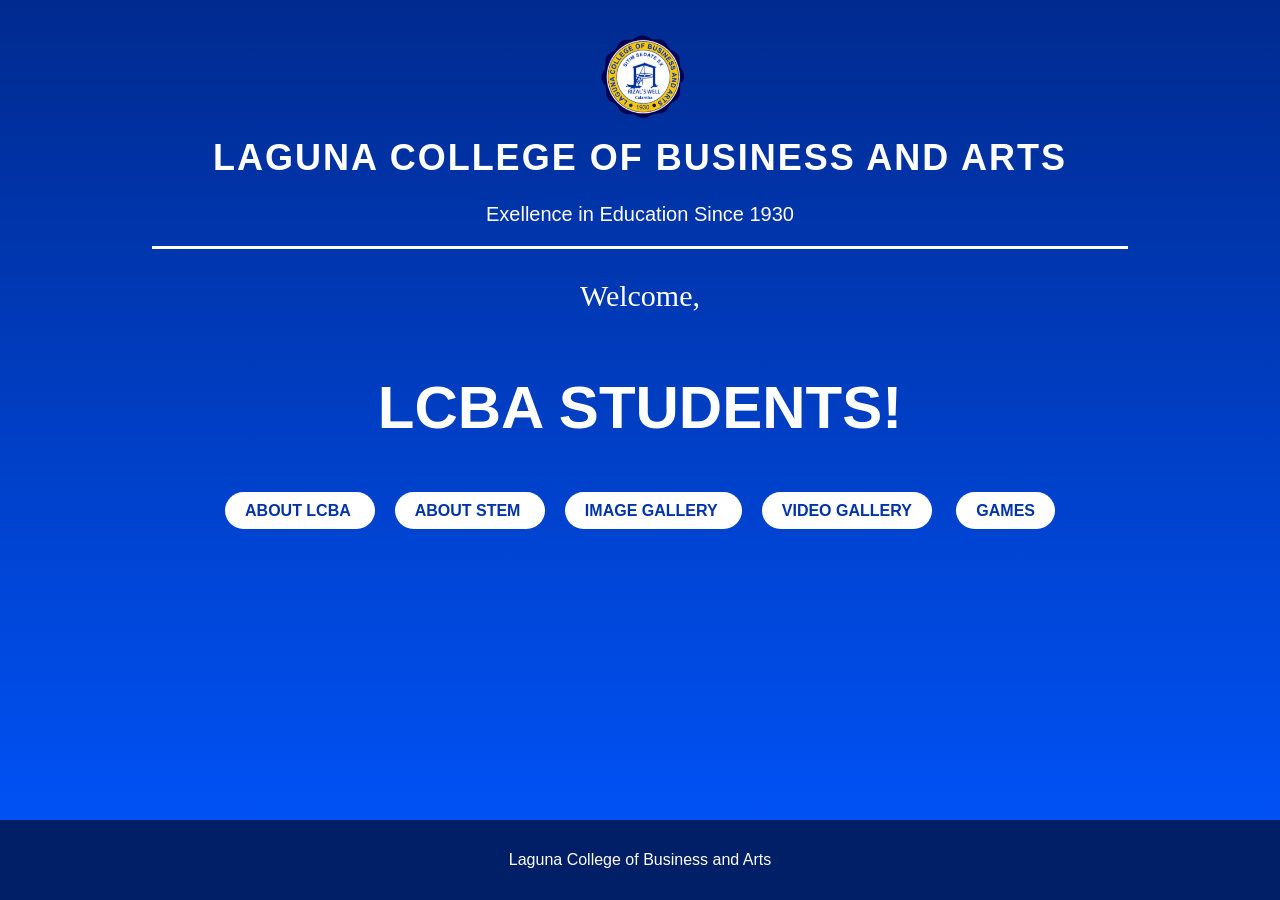
<file: index.html>
<!DOCTYPE html>
<html lang="en">
<head>
    <meta charset="UTF-8">
    <meta name="viewport" content="width=device-width, initial-scale=1.0">
    <title> LCBA WEBPAGE BY PERDIGON AND VELUZ </title>
    <link rel="stylesheet" href="lcbastyle.css">

</head>
<body>

<header>
<img src="lcbalogo.png" class="logo">
<h1>LAGUNA COLLEGE OF BUSINESS AND ARTS</h1>
<p class="subtitle">Exellence in Education Since 1930</p>
<div class="line"></div>

<p class="welcome">Welcome,</p>
<p class="lcbaians"> LCBA STUDENTS!</p>

<div class="buttons">
<a href="aboutlcba.html"> ABOUT LCBA </a>
<a href="aboutstem.html"> ABOUT STEM </a>
<a href="imagegallery.html"> IMAGE GALLERY </a>
<a href="videogallery.html"> VIDEO GALLERY</a>
<a href="puzzle.html"> GAMES </a>
</div>
</header>

<footer>
<p>Laguna College of Business and Arts</p>
</footer>
</body>
</html>
</file>
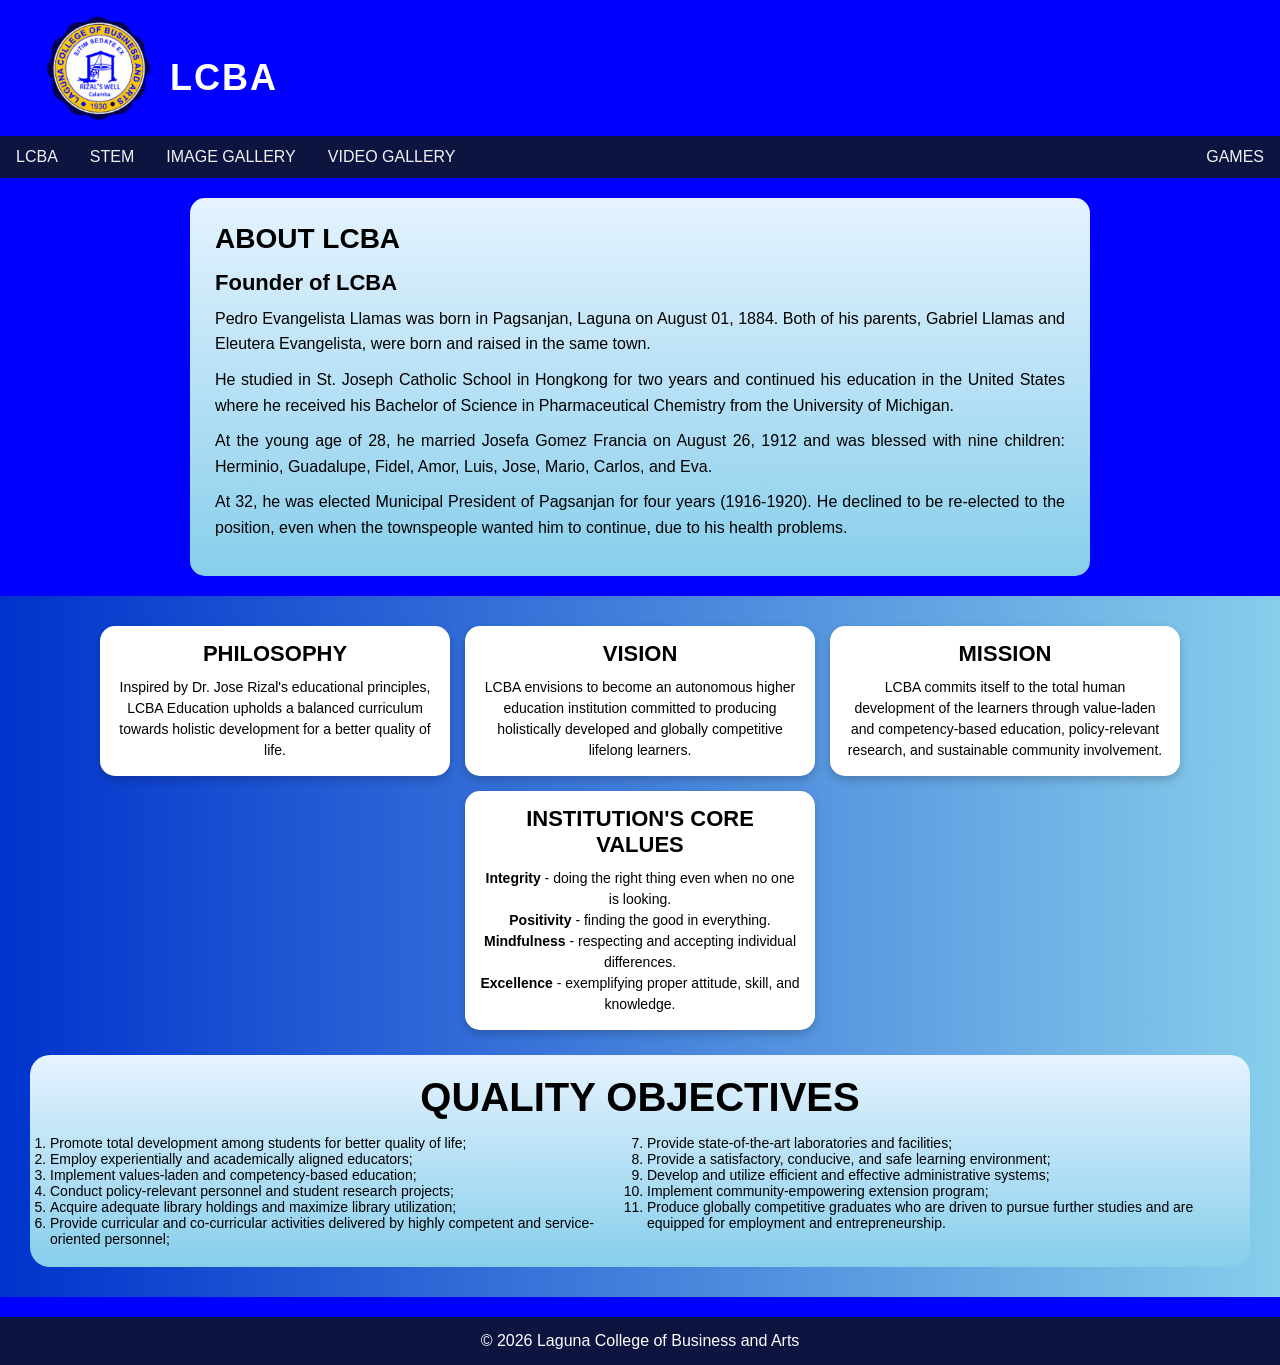
<file: aboutlcba.html>
<!DOCTYPE html>
<html lang="en">
<head>
  <meta charset="UTF-8">
  <meta name="viewport" content="width=device-width, initial-scale=1.0">
  <title> LCBA </title>
  <link rel="stylesheet" href="style.css">
</head>
<body>


<!-- Header -->
<div class="header">
  <img src="lcbalogo.png" alt="Lcba Logo">
  <h1> LCBA </h1>
</div>

<!-- Navigation Bar -->
<div class="navbar">
  <a href="aboutlcba.html"> LCBA </a>
  <a href="aboutstem.html"> STEM</a>
  <a href="imagegallery.html">IMAGE GALLERY</a>
  <a href="videogallery.html">VIDEO GALLERY</a>
  <a href="puzzle.html" style="float:right">GAMES</a>
</div>
<!-- Main Content -->
<div class="content">
  <h2>ABOUT LCBA</h2>
  
  <h3>Founder of LCBA</h3>
  <p>
    Pedro Evangelista Llamas was born in Pagsanjan, Laguna on August 01, 1884. 
    Both of his parents, Gabriel Llamas and Eleutera Evangelista, were born and 
    raised in the same town.
  </p>
  <p>
    He studied in St. Joseph Catholic School in Hongkong for two years and 
    continued his education in the United States where he received his Bachelor 
    of Science in Pharmaceutical Chemistry from the University of Michigan.
  </p>
  <p>
    At the young age of 28, he married Josefa Gomez Francia on August 26, 1912 
    and was blessed with nine children: Herminio, Guadalupe, Fidel, Amor, Luis, 
    Jose, Mario, Carlos, and Eva.
  </p>
  <p>
    At 32, he was elected Municipal President of Pagsanjan for four years 
    (1916-1920). He declined to be re-elected to the position, even when the 
    townspeople wanted him to continue, due to his health problems.
  </p>
</div>

<div class="blue-section">

  <div class="cards">

    <div class="card">
      <h3>PHILOSOPHY</h3>
      <p>
        Inspired by Dr. Jose Rizal's educational principles, LCBA Education
        upholds a balanced curriculum towards holistic development for a better
        quality of life.
      </p>
    </div>

    <div class="card">
      <h3>VISION</h3>
      <p>
        LCBA envisions to become an autonomous higher education institution
        committed to producing holistically developed and globally competitive
        lifelong learners.
      </p>
    </div>

    <div class="card">
      <h3>MISSION</h3>
      <p>
        LCBA commits itself to the total human development of the learners through
        value-laden and competency-based education, policy-relevant research, and
        sustainable community involvement.
      </p>
    </div>

    <div class="card">
      <h3>INSTITUTION'S CORE VALUES</h3>
      <p><b>Integrity</b> - doing the right thing even when no one is looking.</p>
      <p><b>Positivity</b> - finding the good in everything.</p>
      <p><b>Mindfulness</b> - respecting and accepting individual differences.</p>
      <p><b>Excellence</b> - exemplifying proper attitude, skill, and knowledge.</p>
    </div>

  </div>

  <div class="quality-box">
    <h2>QUALITY OBJECTIVES</h2>
    <ol>
      <li>Promote total development among students for better quality of life;</li>
      <li>Employ experientially and academically aligned educators;</li>
      <li>Implement values-laden and competency-based education;</li>
      <li>Conduct policy-relevant personnel and student research projects;</li>
      <li>Acquire adequate library holdings and maximize library utilization;</li>
      <li>Provide curricular and co-curricular activities delivered by highly competent and service-oriented personnel;</li>
      <li>Provide state-of-the-art laboratories and facilities;</li>
      <li>Provide a satisfactory, conducive, and safe learning environment;</li>
      <li>Develop and utilize efficient and effective administrative systems;</li>
      <li>Implement community-empowering extension program;</li>
      <li>Produce globally competitive graduates who are driven to pursue further studies and are equipped for employment and entrepreneurship.</li>
    </ol>
  </div>

</div>
<!-- Footer -->
<div class="footer">
  <p>© 2026 Laguna College of Business and Arts</p>
</div>

</body>
</html>
</file>
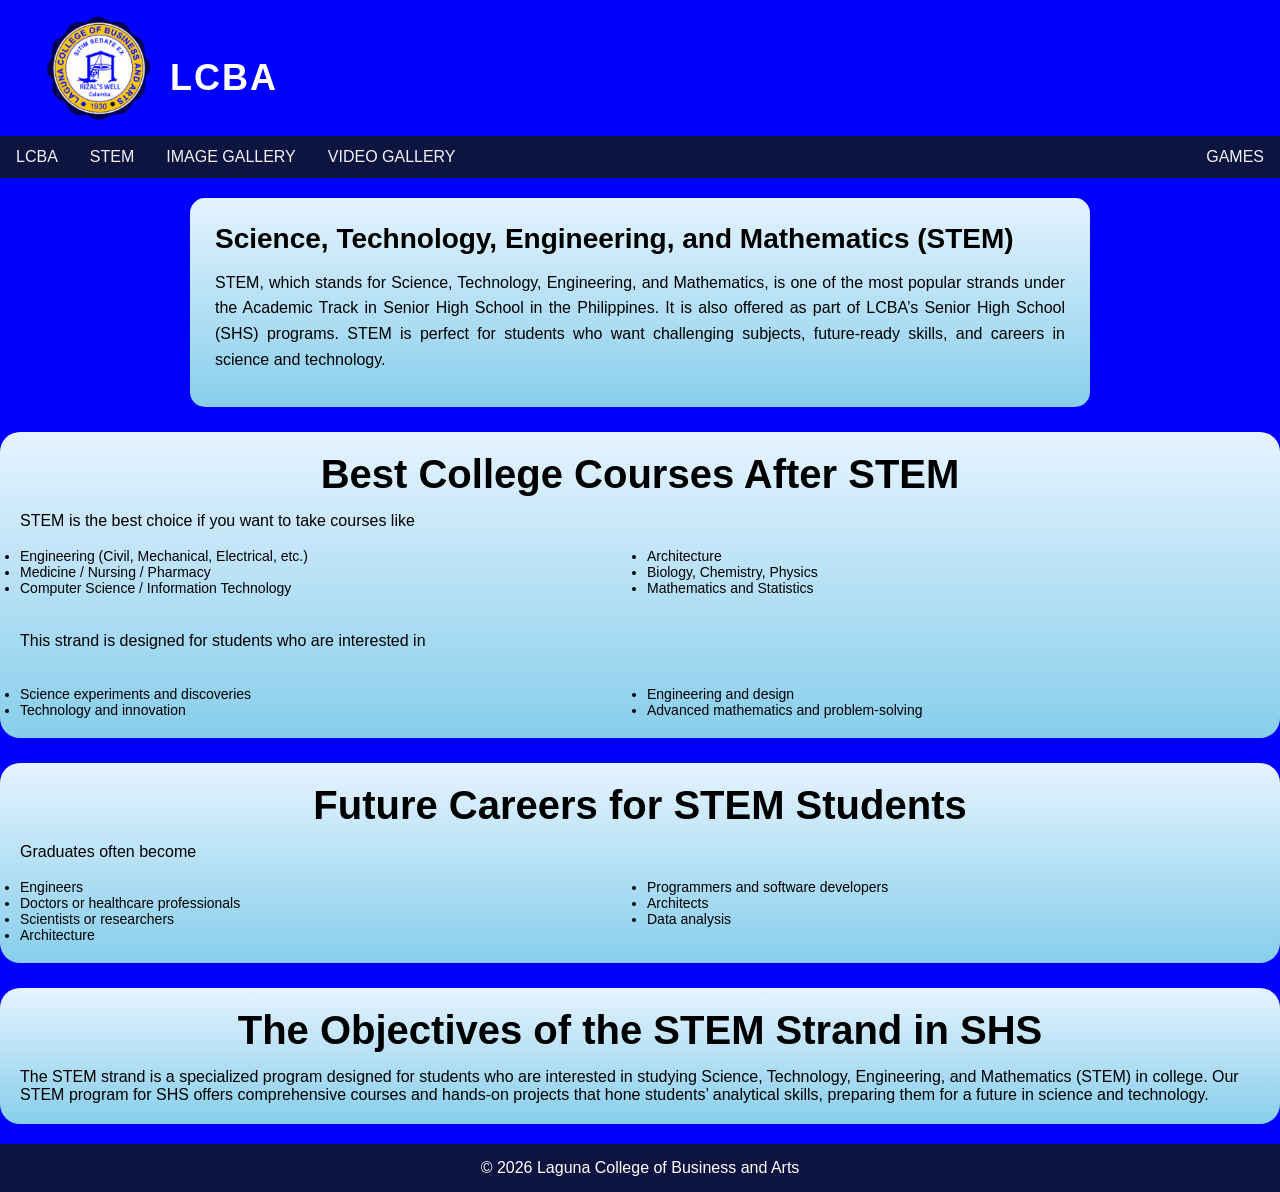
<file: aboutstem.html>
<!DOCTYPE html>
<html lang="en">
<head>
    <meta charset="UTF-8">
    <meta name="viewport" content="width=device-width, initial-scale=1.0">
    <title> ABOUT LCBA </title>
    <link rel="stylesheet" href="style.css">
</head>
<body>

  <!-- Header -->
<div class="header">
  <img src="lcbalogo.png" alt="Lcba Logo">
  <h1> LCBA </h1>
</div>

<!-- Navigation Bar -->
<div class="navbar">
  <a href="aboutlcba.html"> LCBA </a>
  <a href="aboutstem.html"> STEM</a>
  <a href="imagegallery.html">IMAGE GALLERY</a>
  <a href="videogallery.html">VIDEO GALLERY</a>
  <a href="puzzle.html" style="float:right">GAMES</a>
</div>

<!-- Main Content -->
<div class="content">
  <h2> Science, Technology, Engineering, and Mathematics (STEM)
 </h2>
  
  <p> STEM, which stands for Science, Technology, Engineering, and Mathematics, is one of the most popular strands under the Academic Track in Senior High School in the Philippines. It is also offered as part of LCBA’s Senior High School (SHS) programs.
STEM is perfect for students who want challenging subjects, future-ready skills, and careers in science and technology.
</p>
</div>
  

  <div class="quality-box">
    <h2> Best College Courses After STEM </h2>
    <p> STEM is the best choice if you want to take courses like </p>
    <br>
    <ul>
        <li> Engineering (Civil, Mechanical, Electrical, etc.) </li>
        <li> Medicine / Nursing / Pharmacy </li>
        <li> Computer Science / Information Technology </li>
        <li> Architecture </li>
        <li> Biology, Chemistry, Physics </li>
        <li> Mathematics and Statistics </li>
    </ul>
    <br>
    <br>

    <p> This strand is designed for students who are interested in </p>
    <br>
    <br>
    <ul>
        <li> Science experiments and discoveries </li>
        <li> Technology and innovation </li>
        <li> Engineering and design </li>
        <li> Advanced mathematics and problem-solving </li>
    </ul>
  </div>

  <div class="quality-box">
    <h2> Future Careers for STEM Students </h2>
    <p> Graduates often become </p>
    <br>
    <ul>
        <li> Engineers </li>
        <li> Doctors or healthcare professionals </li>
        <li> Scientists or researchers </li>
        <li> Architecture </li>
        <li> Programmers and software developers </li>
        <li> Architects </li>
        <li> Data analysis </li>
    </ul>
  </div>


  <div class="quality-box">
    <h2> The Objectives of the STEM Strand in SHS</h2>
    <p> The STEM strand is a specialized program designed for students who are interested in studying Science, Technology, Engineering, and Mathematics (STEM) in college. Our STEM program for SHS offers comprehensive courses and hands-on projects that hone students’ analytical skills, preparing them for a future in science and technology. </p>

</div>
<!-- Footer -->
<div class="footer">
  <p>© 2026 Laguna College of Business and Arts</p>
</div>

</body>
</html>
</file>
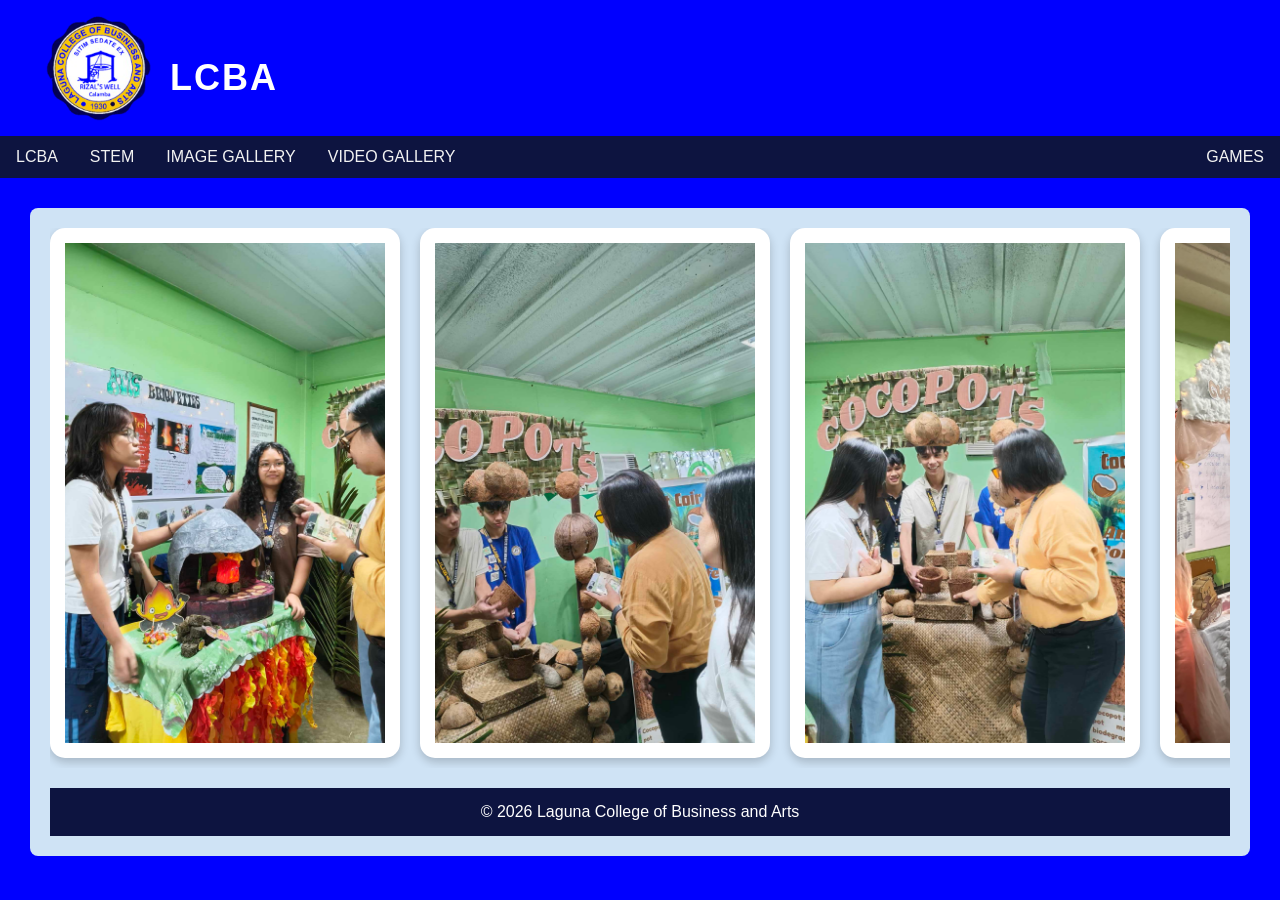
<file: imagegallery.html>
<!DOCTYPE html>
<html lang="en">
<head>
    <meta charset="UTF-8">
    <meta name="viewport" content="width=device-width, initial-scale=1.0">
    <title> IMAGE GALLERY OF STEM </title>
    <link rel="stylesheet" href="style.css">
<body>
</head>



<!-- Header -->
<div class="header">
  <img src="lcbalogo.png" alt="Lcba Logo">
  <h1> LCBA </h1>
</div>

<!-- Navigation Bar -->
<div class="navbar">
  <a href="aboutlcba.html"> LCBA </a>
  <a href="aboutstem.html">STEM</a>
  <a href="imagegallery.html">IMAGE GALLERY</a>
  <a href="videogallery.html">VIDEO GALLERY</a>
  <a href="puzzle.html" style="float:right">GAMES</a>
</div>

<div class="wrapper">
    <div class="gallery">
        <div class="card">
            <img src="STEM1 (1).jpg" alt="Image 1">
        </div>
        <div class="card">
            <img src="STEM1 (2).jpg" alt="Image 2">
        </div>
        <div class="card">
            <img src="STEM1 (3).jpg" alt="Image 3">
        </div>
        <div class="card">
            <img src="STEM1 (4).jpg" alt="Image 1">
        </div>
        <div class="card">
            <img src="STEM1 (5).jpg" alt="Image 1">
        </div>
        <div class="card">
            <img src="STEM1 (6).jpg" alt="Image 1">
        </div>
        <div class="card">
            <img src="STEM1 (7).jpg" alt="Image 1">
        </div>
        <div class="card">
            <img src="STEM1 (8).jpg" alt="Image 1">
        </div>
        <div class="card">
            <img src="STEM1 (9).jpg" alt="Image 1">
        </div>
        <div class="card">
            <img src="STEM1 (10).jpg" alt="Image 1">
        </div>

        <div class="card">
            <img src="STEM1 (11).jpg" alt="Image 1">
        </div>

        <div class="card">
            <img src="STEM1 (12).jpg" alt="Image 1">
        </div>

        <div class="card">
            <img src="STEM1 (13).jpg" alt="Image 1">
        </div>
        <div class="card">
            <img src="STEM1 (14).jpg" alt="Image 1">
        </div>
        <div class="card">
            <img src="STEM (15) .jpg" alt="Image 1">
        </div>
        <div class="card">
            <img src="STEM (16) .jpg" alt="Image 1">
        </div>
        <div class="card">
            <img src="STEM (17) .jpg" alt="Image 1">
        </div>
        <div class="card">
            <img src="STEM (18).jpg" alt="Image 1">
        </div>
        <div class="card">
            <img src="STEM 19.jpg" alt="Image 1">
        </div>
        <div class="card">
            <img src="STEM 20.jpg" alt="Image 1">
        </div>
        <div class="card">
            <img src="STEM 21.jpg" alt="Image 1">
        </div>
        <div class="card">
            <img src="STEM 22.jpg" alt="Image 1">
        </div>
        <div class="card">
            <img src="STEM 23.jpg" alt="Image 1">
        </div>
        <div class="card">
            <img src="STEM 24.jpg" alt="Image 1">
        </div>
        <div class="card">
            <img src="STEM 25.jpg" alt="Image 1">
        </div>
    </div>

<!-- Footer -->
<div class="footer">
  <p>© 2026 Laguna College of Business and Arts</p>
</div>

</body>
</html>
</file>
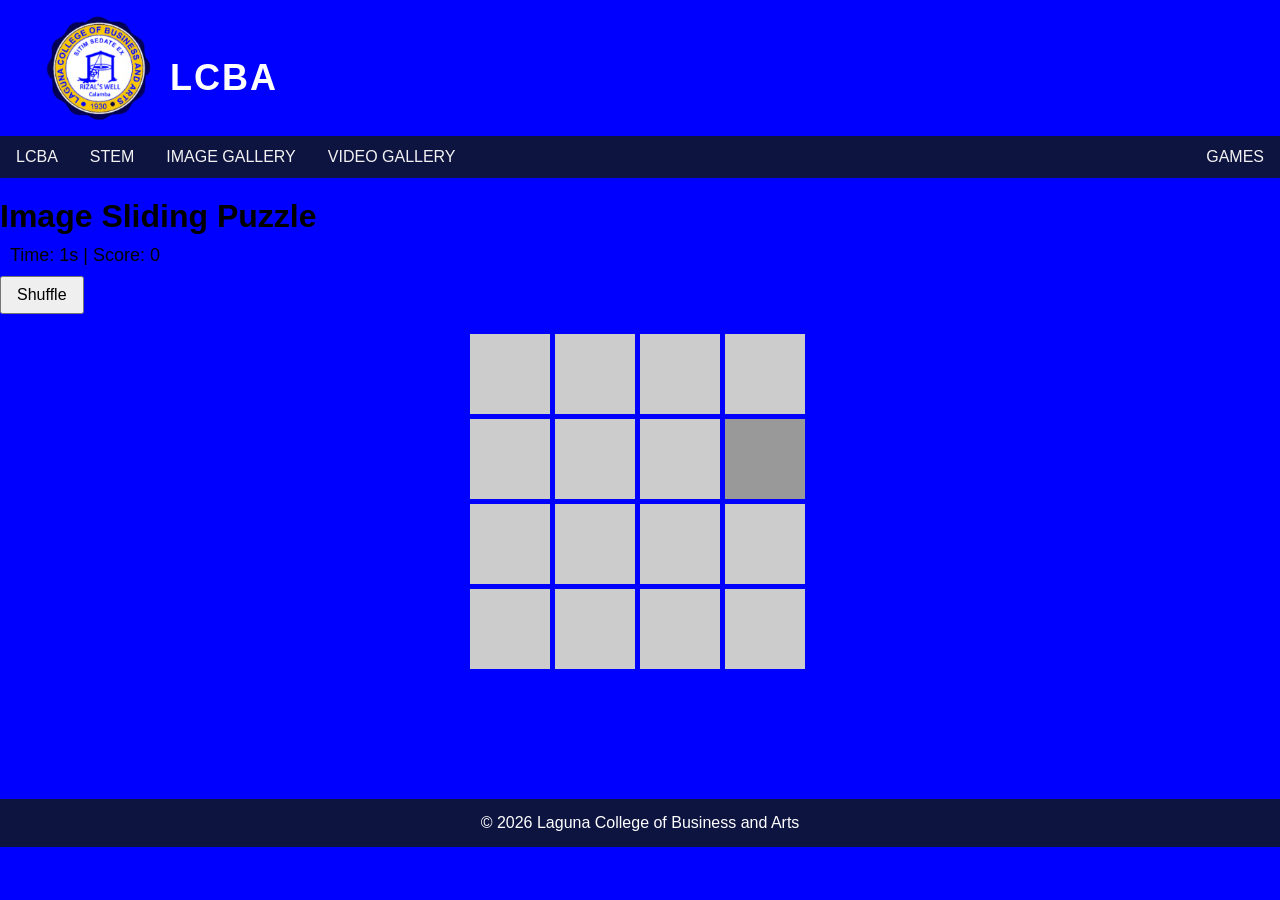
<file: puzzle.html>
<!DOCTYPE html>
<html>
<head>
<meta charset="UTF-8">
<title>Image Puzzle Game</title>
<link rel="stylesheet" href="style.css">

</head>
<body>

<!-- Header -->
<div class="header">
  <img src="lcbalogo.png" alt="Lcba Logo">
  <h1> LCBA </h1>
</div>

<!-- Navigation Bar -->
<div class="navbar">
  <a href="aboutlcba.html"> LCBA </a>
  <a href="aboutstem.html"> STEM</a>
  <a href="imagegallery.html">IMAGE GALLERY</a>
  <a href="videogallery.html">VIDEO GALLERY</a>
  <a href="puzzle.html" style="float:right">GAMES</a>
</div>


<h1>Image Sliding Puzzle</h1>

<div id="info">
    Time: <span id="time">0</span>s |
    Score: <span id="score">0</span>
</div>

<button onclick="startGame()">Shuffle</button>

<div id="puzzle"></div>
 
<script>
  let timerInterval;
let time = 0;
let score = 0;
let size = 4;
let pieces = [];

function startTimer(){
    clearInterval(timerInterval);
    time = 0;
    document.getElementById("time").textContent = time;
    timerInterval = setInterval(()=>{
        time++;
        document.getElementById("time").textContent = time;
    },1000);
}

function updateScore(){
    score++;
    document.getElementById("score").textContent = score;
}

function startGame(){
    score = 0;
    document.getElementById("score").textContent = score;

    pieces = [];
    for(let i=0;i<15;i++) pieces.push(i);
    pieces.push(null);

    shuffle(pieces);
    startTimer();
    render();
}

function render(){
    const puzzle = document.getElementById("puzzle");
    puzzle.innerHTML="";

    pieces.forEach((p,i)=>{
        let div=document.createElement("div");
        div.className="tile";

        if(p===null){
            div.classList.add("empty");
        }else{
            div.style.backgroundImage="url('https://picsum.photos/320')";
            div.style.backgroundSize="320px 320px";

            let row=Math.floor(p/size);
            let col=p%size;
            div.style.backgroundPosition=`-${col*80}px -${row*80}px`;

            div.onclick=()=>move(i);
        }

        puzzle.appendChild(div);
    });
}

function move(i){
    let empty=pieces.indexOf(null);
    let valid=[i-1,i+1,i-4,i+4];

    if(valid.includes(empty) &&
    ((Math.abs(i-empty)==1 && Math.floor(i/4)==Math.floor(empty/4)) ||
     Math.abs(i-empty)==4)){

        [pieces[i],pieces[empty]]=[pieces[empty],pieces[i]];
        updateScore();
        render();
        checkWin();
    }
}

function checkWin(){
    for(let i=0;i<15;i++){
        if(pieces[i]!==i){
            return;
        }
    }
    clearInterval(timerInterval);
    alert("Puzzle Completed! Time: " + time + " seconds. Moves: " + score);
}

function shuffle(arr){
    for(let i=arr.length-1;i>0;i--){
        let j=Math.floor(Math.random()*(i+1));
        [arr[i],arr[j]]=[arr[j],arr[i]];
    }
}

startGame();
</script>

<br>
<br>
<br>
<br>
<br>
<!-- Footer -->
<div class="footer">
  <p>© 2026 Laguna College of Business and Arts</p>
</div>


</body>
</html>
</file>
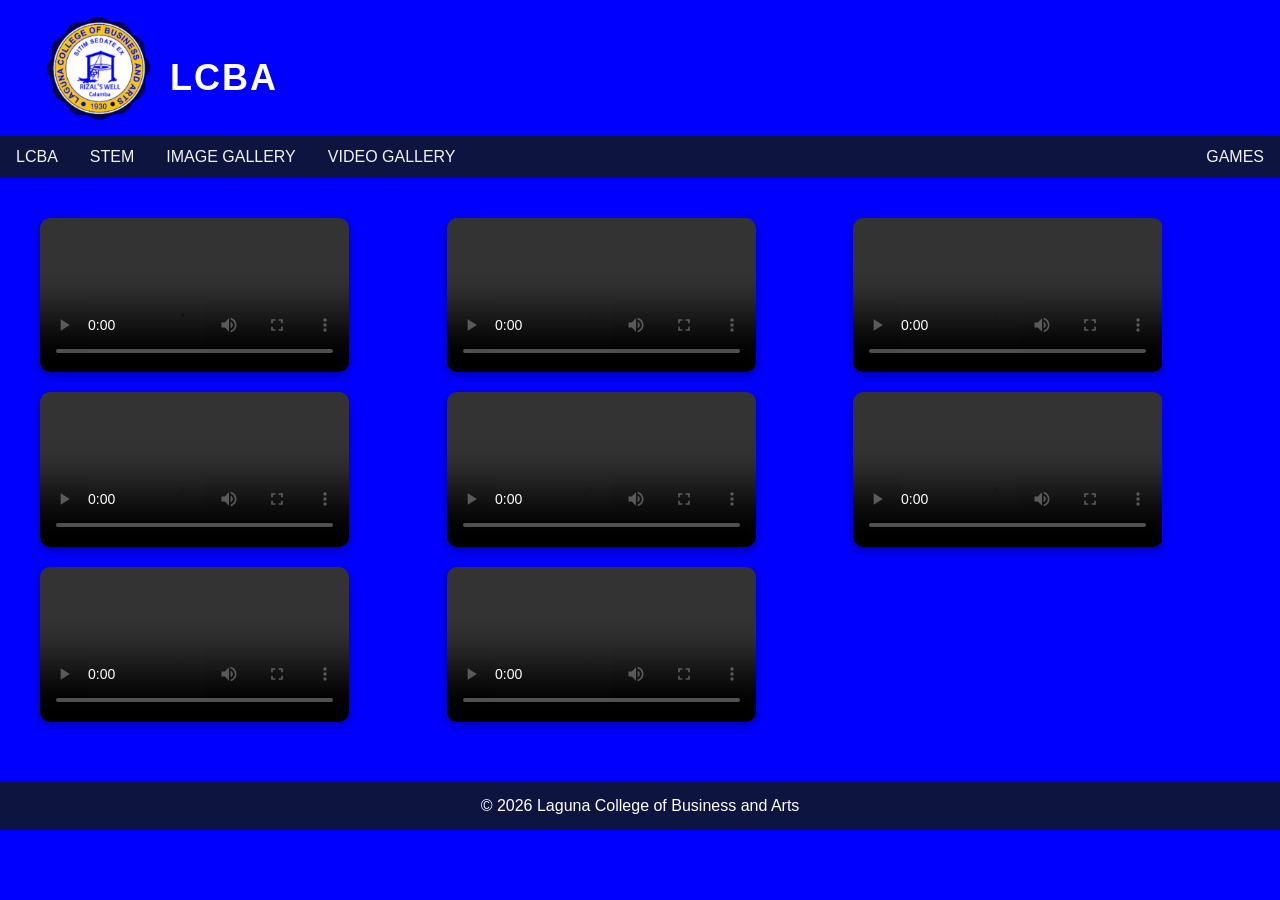
<file: videogallery.html>
<!DOCTYPE html>
<html lang="en">
<head>
    <meta charset="UTF-8">
    <meta name="viewport" content="width=device-width, initial-scale=1.0">
    <title> VIDEO GALLERY OF STEM </title>
    <link rel="stylesheet" href="style.css">
</head>
<body>

  <!-- Header -->
<div class="header">
  <img src="lcbalogo.png" alt="Lcba Logo">
  <h1> LCBA </h1>
</div>

<!-- Navigation Bar -->
<div class="navbar">
  <a href="aboutlcba.html"> LCBA </a>
  <a href="aboutstem.html"> STEM </a>
  <a href="imagegallery.html">IMAGE GALLERY</a>
  <a href="videogallery.html">VIDEO GALLERY</a>
  <a href="puzzle.html" style="float:right">GAMES</a>
</div>

<div class="video-gallery">

<video controls>
<source src="STEM 1.mp4" type="video/mp4">
</video>

<video controls>
<source src="STEM 2.mp4" type="video/mp4">
</video>

<video controls>
<source src="STEM 3.mp4" type="video/mp4">
</video>

<video controls>
<source src="STEM 5.mp4" type="video/mp4">
</video>

<video controls>
<source src="STEM 4.mp4" type="video/mp4">
</video>

<video controls>
<source src="STEM 6.mp4" type="video/mp4">
</video>

<video controls>
<source src="STEM 7.mp4" type="video/mp4">
</video>

<video controls>
<source src="STEM 8.mp4" type="video/mp4">
</video>

</div>
  <!-- Footer -->
<div class="footer">
  <p>© 2026 Laguna College of Business and Arts</p>
</div>

</body>
</html>
</file>
<file: lcbastyle.css>
body{
    margin:0;
    font-family: Arial, sans-serif;
    background: linear-gradient(to bottom, #002a8f, #0055ff);
    color:white;
    text-align:center;
    min-height:100vh;
    display:flex;
    flex-direction:column;
}

header{
    padding:30px;
    flex:1;
}

.logo{
    width:120px;
}

h1{
    margin-top:10px;
    font-size:36px;
    letter-spacing:2px;
}

.subtitle{
    font-size:20px;
    margin-top:5px;
}

.line{
    width:80%;
    height:3px;
    background: white;
    margin:20px auto;
}

.welcome{
    font-size:30px;
    font-family: bold;
}

.lcbaians{
    font-size:60px;
    font-weight: bold;
}

.buttons{
    margin-top:30px;
}

.buttons a{
    background:white;
    color:#0033aa;
    padding:10px 20px;
    margin:10px;
    border-radius:20px;
    text-decoration:none;
    font-weight:bold;
}

.buttons a:hover{
    background: pink;
}

/* FOOTER */
footer{
    background:#001f66;
    color:white;
    padding:15px;
    text-align:center;
}
</file>
<file: style.css>
* {
  box-sizing: border-box;
  margin: 0;
  padding: 0;
}

body {
  font-family: Arial, sans-serif;
  background: blue;
}
.header {
    display: flex;
    align-items: center;
    justify-content: flex-start;
    padding: 10px 20px;
}

.logo {
    width: 60px;
    margin-right: 10px;
}

.title {
    font-size: 28px;
    font-weight: bold;
}
.header img {
  width: 150px;
  position: inherit;
  left:150px;
}

.header h1 {
  font-size: 36px;
  letter-spacing: 2px;
  text-align: left;
  color: white;
}

.header p {
  font-size: 18px;
}

/* Navigation Bar */
.navbar {
  background-color: #0d1440;
  overflow: hidden;
}

.navbar a {
  float: left;
  display: block;
  color: #f2f2f2;
  text-align: center;
  padding: 12px 16px;
  text-decoration: none;
}

.navbar a:hover {
  background-color: #ddd;
  color: black;
}

.content {
  background: linear-gradient(to bottom, #e6f3ff, skyblue); /* PVMCO color */
  margin: 20px auto;
  padding: 25px;
  border-radius: 15px;
  max-width: 900px;
  color: black;
}

/* Section Titles */
.content h2 {
  font-size: 28px;
  font-weight: bold;
  margin-bottom: 15px;
}

.content h3 {
  font-size: 22px;
  font-weight: bold;
  margin-top: 15px;
  margin-bottom: 10px;
}

/* Paragraph Text */
.content p {
  text-align: justify;
  line-height: 1.6;
  margin-bottom: 10px;
}

/* Footer */
.footer {
  background: #0d1440;
  color: white;
  text-align: center;
  padding: 15px;
  margin-top: 20px;
}

/* Responsive */
@media screen and (max-width: 800px) {
  .content {
    margin: 10px;
    padding: 15px;
  }
  .navbar a {
    float: none;
    width: 100%;
  }
}

.blue-section {
  background: linear-gradient(to right, #0033cc, skyblue);
  padding: 30px;
}

.cards {
  display: flex;
  gap: 15px;
  justify-content: center;
  flex-wrap: wrap;
}

.card {
  background: linear-gradient(to bottom, #e6f3ff, skyblue);
  border-radius: 20px;
  width: 230px;
  padding: 15px;
  text-align: center;
}

.card h3 {
  font-size: 22px;
  font-weight: bold;
  margin-bottom: 10px;
}

.card p {
  font-size: 14px;
  line-height: 1.5;
  text-align: center;
}

/* Quality Objectives Box */
.quality-box {
  background: linear-gradient(to bottom, #e6f3ff, skyblue);
  border-radius: 20px;
  margin-top: 25px;
  padding: 20px;
}

.quality-box h2 {
  text-align: center;
  font-size: 28px;
  font-weight: bold;
  margin-bottom: 15px;
}

.quality-box ol {
  columns: 2;
  font-size: 14px;
}

.video-gallery{
display: grid;
grid-template-columns: repeat(3, 1fr);
gap: 20px;
padding: 40px;
}

.video-gallery video{
width: 80%;
border-radius: 10px;
box-shadow: 0 4px 10px rgba(0,0,0,0.3);
}


.subtitle{
    font-size:20px;
    margin-top:5px;
}

.line{
    width:80%;
    height:3px;
    background: white;
    margin:20px auto;
}

.welcome{
    font-size:30px;
    font-family: bold;
}

.lcbaians{
    font-size:60px;
    font-weight: bold;
}

.buttons{
    margin-top:30px;
}

.buttons a{
    background:white;
    color:#0033aa;
    padding:10px 20px;
    margin:10px;
    border-radius:20px;
    text-decoration:none;
    font-weight:bold;
}

.buttons a:hover{
    background: pink;
}

/* FOOTER */
footer{
    background:#001f66;
    color:white;
    padding:15px;
    text-align:center;
}

.blue-section {
  background: linear-gradient(to right, #0033cc, skyblue);
  padding: 30px;
}

/* Quality Objectives Box */
.quality-box {
  background: linear-gradient(to bottom, #e6f3ff, skyblue);
  border-radius: 20px;
  margin-top: 25px;
  padding: 20px;
}

.quality-box h2 {
  text-align: center;
  font-size: 40px;
  font-weight: bold;
  margin-bottom: 15px;
}

.quality-box ul {
  columns: 2;
  font-size: 14px;
}

/* Outer Container */
.wrapper {
    margin: 30px;
    background: #cfe3f5;
    padding: 20px;
    border-radius: 8px;
}

/* Scrollable Gallery */
.gallery {
    display: flex;
    gap: 20px;
    overflow-x: auto;
    padding-bottom: 10px;
}

/* Custom Scrollbar */
.gallery::-webkit-scrollbar {
    height: 10px;
}
.gallery::-webkit-scrollbar-track {
    background: #d3d3d3;
    border-radius: 10px;
}
.gallery::-webkit-scrollbar-thumb {
    background: #888;
    border-radius: 10px;
}

/* Image Card */
.card {
    flex: 0 0 350px;
    border-radius: 15px;
    overflow: hidden;
    background: white;
    box-shadow: 0 4px 10px rgba(0,0,0,0.2);
}

.card img {
    width: 100%;
    height: 500px;
    object-fit: cover;
    display: block;
}


h1{
    margin-top:20px;
}
#info{
    margin:10px;
    font-size:18px;
}
#puzzle{
    width:340px;
    margin:20px auto;
    display:grid;
    grid-template-columns:repeat(4,80px);
    grid-template-rows:repeat(4,80px);
    gap:5px;
}
.tile{
    width:80px;
    height:80px;
    background:#ccc;
    cursor:pointer;
}
.empty{
    background:#999;
    cursor:default;
}
button{
    padding:8px 15px;
    font-size:16px;
    cursor:pointer;
}
</file>
